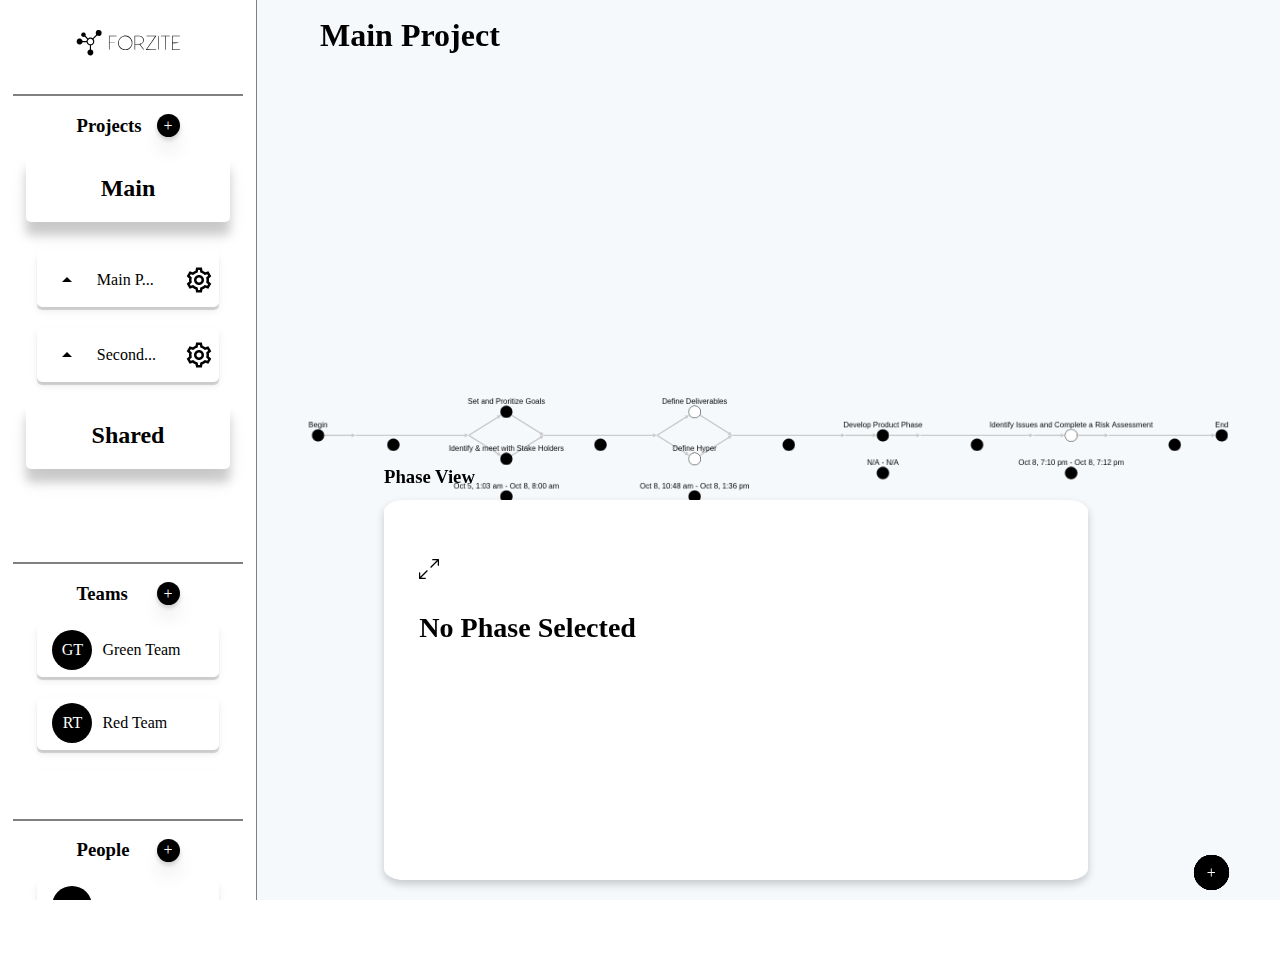
<file: projectMap.html>
<!doctype html>

<html lang="en">
<head>
  <meta charset="utf-8">
  <meta name="viewport" content="width=device-width, initial-scale=1">

  <title>ForeZite Map </title>
  <meta name="description" content="General Project Managment Software Application">
  <meta name="author" content="SitePoint">

  <meta property="og:title" content="ForeZite">
  <meta property="og:type" content="website">
  <meta property="og:url" content="https://www.sitepoint.com/a-basic-html5-template/">
  <meta property="og:description" content="General Project Managment Software">
  <meta property="og:image" content="image.png">

  <link rel="stylesheet" href="css/ProjectMap/project_map.css">

<!-- https://www.svgrepo.com/svg/67631/back-arrow -->

</head>

<body class="main_body" style="margin:0px;">

<div class="project_body">
  <div  class="project_menu">
    <!-- logo -->
      <a href="index.html">
        <img src="img/ProjectMap/FZ_plain.svg" alt="" class="logo">
      </a>
      <div style="margin-top:0px;" class="menu_section"></div>

      <!-- Projects -->
      <div class="add_project_content" onclick="show_modal({create_project: true})" style="display:flex; flex-direction:column; justify-content:center; align-items: center;" >
        <div style="display:flex; align-items: center" >
            <h3 style="width:80px;">Projects</h3>
            <div class="add_project">
              <p>+</p>
            </div>
        </div>
      </div>

      <!-- Project Content -->



        <div style="display:flex; flex-direction:column; justify-content:center; align-items: center;">


        <div class="folder">
          <h2>Main</h2>
        </div>

        <div id="main_projects_container" class="project_container">
          <div id="1project_unique_id_project_card"  class="project_card">
            <div  onclick="toggle_project_sub_phase_container('1project_unique_id')" class="project_arrow_container">
              <div id ="1project_unique_id_arrow" class="arrow-up"></div>
            </div>
            <p style="
              width: 50%;
              white-space: nowrap;
              overflow: hidden;
              text-overflow: ellipsis;
              ">
              Main
            </p>
            <div class="project_id">
              <img height="30px" src="img/ProjectMap/settings.svg" alt="">
            </div>
          </div>

          <div id="1project_unique_id_project_sub_phase_container" class="project_sub_phase_container">
            <div class="project_sub_phase_item">
              <p style="
              width: 50%;
              white-space: nowrap;
              overflow: hidden;
              text-overflow: ellipsis;
              " >Work</p>
            </div>
          </div>

          <div id="2project_unique_id_project_card"  class="project_card">
            <div  onclick="toggle_project_sub_phase_container('2project_unique_id')" class="project_arrow_container">
              <div id ="2project_unique_id_arrow" class="arrow-up"></div>
            </div>
            <p style="
              width: 50%;
              white-space: nowrap;
              overflow: hidden;
              text-overflow: ellipsis;
              ">
              Main
            </p>
            <div class="project_id">
              <img height="30px" src="img/ProjectMap/settings.svg" alt="">
            </div>
          </div>

          <div id="2project_unique_id_project_sub_phase_container" class="project_sub_phase_container">
            <div class="project_sub_phase_item">
              <p style="
              width: 50%;
              white-space: nowrap;
              overflow: hidden;
              text-overflow: ellipsis;
              " >Work</p>
            </div>
          </div>

          <div id="3project_unique_id_project_card"  class="project_card">
            <div  onclick="toggle_project_sub_phase_container('3project_unique_id')" class="project_arrow_container">
              <div id ="3project_unique_id_arrow" class="arrow-up"></div>
            </div>
            <p style="
              width: 50%;
              white-space: nowrap;
              overflow: hidden;
              text-overflow: ellipsis;
              ">
              Main
            </p>
            <div class="project_id">
              <img height="30px" src="img/ProjectMap/settings.svg" alt="">
            </div>
          </div>

          <div id="3project_unique_id_project_sub_phase_container" class="project_sub_phase_container">
            <div class="project_sub_phase_item">
              <p style="
              width: 50%;
              white-space: nowrap;
              overflow: hidden;
              text-overflow: ellipsis;
              " >Work</p>
            </div>
          </div>



        </div>

        <div class="folder">
          <h2>Shared</h2>
        </div>

        <div id="shared_project_container" class="project_container">
          <div id="4project_unique_id_project_card"  class="project_card">
            <div  onclick="toggle_project_sub_phase_container('4project_unique_id')" class="project_arrow_container">
              <div id ="4project_unique_id_arrow" class="arrow-up"></div>
            </div>
            <p style="
              width: 50%;
              white-space: nowrap;
              overflow: hidden;
              text-overflow: ellipsis;
              ">
              Main
            </p>
            <div class="project_id">
              <img height="30px" src="img/ProjectMap/settings.svg" alt="">
            </div>
          </div>

          <div id="4project_unique_id_project_sub_phase_container" class="project_sub_phase_container">
            <div class="project_sub_phase_item">
              <p style="
              width: 50%;
              white-space: nowrap;
              overflow: hidden;
              text-overflow: ellipsis;
              " >Work</p>
            </div>
          </div>

          <div id="5project_unique_id_project_card"  class="project_card">
            <div  onclick="toggle_project_sub_phase_container('5project_unique_id')" class="project_arrow_container">
              <div id ="5project_unique_id_arrow" class="arrow-up"></div>
            </div>
            <p style="
              width: 50%;
              white-space: nowrap;
              overflow: hidden;
              text-overflow: ellipsis;
              ">
              Main
            </p>
            <div class="project_id">
              <img height="30px" src="img/ProjectMap/settings.svg" alt="">
            </div>
          </div>

          <div id="5project_unique_id_project_sub_phase_container" class="project_sub_phase_container">
            <div class="project_sub_phase_item">
              <p style="
              width: 50%;
              white-space: nowrap;
              overflow: hidden;
              text-overflow: ellipsis;
              " >Work</p>
            </div>
          </div>

          <div id="6project_unique_id_project_card"  class="project_card">
            <div  onclick="toggle_project_sub_phase_container('6project_unique_id')" class="project_arrow_container">
              <div id ="6project_unique_id_arrow" class="arrow-up"></div>
            </div>
            <p style="
              width: 50%;
              white-space: nowrap;
              overflow: hidden;
              text-overflow: ellipsis;
              ">
              Main
            </p>
            <div class="project_id">
              <img height="30px" src="img/ProjectMap/settings.svg" alt="">
            </div>
          </div>

          <div id="6project_unique_id_project_sub_phase_container" class="project_sub_phase_container">
            <div class="project_sub_phase_item">
              <p style="
              width: 50%;
              white-space: nowrap;
              overflow: hidden;
              text-overflow: ellipsis;
              " >Work</p>
            </div>
          </div>



        </div>

      </div>

<div class="menu_section"></div>

    <!-- Team -->
    <div style="display:flex; flex-direction:column; justify-content:center; align-items: center;" >
      <div class="add_project_content" onclick="show_modal({team_create:true})" style="display:flex; align-items: center" >
          <h3 style="width:80px;">Teams</h3>
          <div class="add_project">
            <p>+</p>
          </div>
      </div>


      <div id="team_container_elm"  class="person_container">
        <div class="person_card">
          <div class="person_id">
            <p>GO</p>
          </div>
          <p style="
            width: 50%;
            white-space: nowrap;
            overflow: hidden;
            text-overflow: ellipsis;
            ">
            Gabriel Ogbonnaya
          </p>
        </div>

        <div class="person_card">
          <div class="person_id">
            <p>GO</p>
          </div>
          <p style="
            width: 50%;
            white-space: nowrap;
            overflow: hidden;
            text-overflow: ellipsis;
            ">
            Gabriel Ogbonnaya
          </p>
        </div>

        <div class="person_card">
          <div class="person_id">
            <p>GO</p>
          </div>
          <p style="
            width: 50%;
            white-space: nowrap;
            overflow: hidden;
            text-overflow: ellipsis;
            ">
            Gabriel Ogbonnaya
          </p>
        </div>


      </div>


    </div>
<div class="menu_section"></div>

<!-- Team Member-->

  <div  style="display:flex; flex-direction:column; justify-content:center; align-items: center;" >
        <div  style="display:flex; align-items: center" class="add_project_content"  onclick="show_modal({people_create:true})">
            <h3 style="width:80px;white-space: nowrap;">People</h3>
            <div class="add_project">
              <p>+</p>
            </div>
        </div>
            <!-- Search feild when content passes max height -->

            <div id="person_container_elm" class="person_container">
              <div class="person_card">
                <div class="person_id">
                  <p>GO</p>
                </div>
                <p style="
                  width: 50%;
                  white-space: nowrap;
                  overflow: hidden;
                  text-overflow: ellipsis;
                  ">
                  Gabriel Ogbonnaya
                </p>
              </div>

              <div class="person_card">
                <div class="person_id">
                  <p>GO</p>
                </div>
                <p style="
                  width: 50%;
                  white-space: nowrap;
                  overflow: hidden;
                  text-overflow: ellipsis;
                  ">
                  Gabriel Ogbonnaya
                </p>
              </div>

              <div class="person_card">
                <div class="person_id">
                  <p>GO</p>
                </div>
                <p style="
                  width: 50%;
                  white-space: nowrap;
                  overflow: hidden;
                  text-overflow: ellipsis;
                  ">
                  Gabriel Ogbonnaya
                </p>
              </div>


            </div>



      </div>

  </div>

<!-- Project map -->
    <div class="project_map">

            <!-- The Modal -->
      <div id="myModal" class="modal">

        <!-- Modal content -->
        <div class="modal-content">

          <div id="modal_error_alert" class="error_modal" onclick="close_error_modal(this) ">
            <div style="position:relative; width: 100%; height: 100%; display:flex; justify-content:center;">

              <p id="modal_error_alert_error_message">Error Modal</p>
            </div>

          </div>



          <span class="close">&times;</span>
          <!-- confir delete -->
          <div class="confirmDelete">
            <h1 style="margin:auto" >Confirm Delete </h1>
            <h3 id= "delete_header_name" style="margin:auto; margin-top:50px;" >Phase Name</h3>
            <div style="display:flex; justify-content: space-around; ">
              <div onclick="close_modal()" class="pblack_button"><p>Cancel</p></div>
              <div onclick="confirm_delete()" class="pblack_button"><p>Confirm</p></div>
            </div>
          </div>

          <!-- add a task modal  -->

          <div class="task_create_edit_modal">
            <h1 id="task_creation_edit_header" style="margin:auto" >Create Task </h1>
            <p><b>Task Detail</b></p>
            <div id="modal_task_detail" data-text="Task Info Here:"contenteditable="true" class="task_input_feild"></div>
            <p><b>Start Task</b></p>

            <div class="task_start_options">

                    <!-- immidiatley after previous task  -->
                    <div  style=" display:flex; justify-content: space-between; align-items:center">

                      <label  class="switch ">
                        <input id="immi_start_task_switch" onchange="choose_task_start_time(this)" type="checkbox" checked>
                        <span class="slider round"></span>
                    </label>
                    <p>Immidiatley After Last Phase Task</p>

                    </div>
                    <!--  time unit after previsus task  -->
                    <div style="filter: blur(1px); display:flex; justify-content: space-between; align-items:center">

                      <label  class="switch ">
                        <input id="time_after_prev_task_switch"  onchange="choose_task_start_time(this)"  type="checkbox" >
                        <span class="slider round"></span>
                    </label>

                      <div style="display:flex; justify-content: center; align-items:center">
                        <input id="time_after_prev_task_input" onchange="set_start_time_on_change()" style="width:30px;" type="number" min="1" name="" value="">
                        <select id="time_after_prev_task_input_unit" onchange="set_start_time_on_change()"  name="time_unit" time>
                          <option value="min">min(s)</option>
                          <option value="hour">hour(s)</option>
                          <option value="day">day(s)</option>
                          <option value="week">week(s)</option>

                        </select>
                        <p class="p_after_previous_task" >After Last Phase Task</p>
                      </div>


                    </div>

                    <!-- pick a date  -->
                    <div  style="filter: blur(1px); display:flex;  justify-content: space-between; align-items:center">
                        <label class="switch ">
                          <input id="custom_start_switch"  onchange="choose_task_start_time(this)" type="checkbox" >
                          <span class="slider round"></span>
                      </label>
                      <div style="display:flex; justify-content: center;">
                        <input id ="custom_task_start_date" class ="date_picker" onchange="set_start_time_on_change()" type="date" id="start" name="trip-start" value="2018-07-22" min="2018-01-01" max="2021-12-31">
                        <input id="custom_task_start_time" style="width:96px;" onchange="set_start_time_on_change()" type="time" id="appt" name="appt"
                        min="09:00" max="18:00" required>
                      </div>
                    </div>
            </div>
            <p><b>Duration</b></p>
              <!-- Duration of task  -->
              <div style="display:flex; justify-content: center; align-items:center">
                <input id="task_duration_time_digit" onchange="couple_duration_deadline('duration')" style="width:30px;" type="number" name="" min="1" value="">
                <select id="task_duration_time_unit" onchange="couple_duration_deadline('duration')" name="time_unit" time>
                  <option value="min">min(s)</option>
                  <option value="hour">hour(s)</option>
                  <option value="day">day(s)</option>
                  <option value="week">week(s)</option>
                </select>
              </div>

            <p><b>Deadline</b></p>
            <!-- pick a date  -->

            <div  style="display:flex;  justify-content: space-between; align-items:center">

              <div style="display:flex; justify-content: center;">

                <input  disabled  onchange="couple_duration_deadline('deadline')" type="date" id="task_deadline_date" name="trip-start" value="2018-07-22" min="2018-01-01" max="2021-12-31" style="">
                <input disabled onchange="couple_duration_deadline('deadline')" type="time" id="task_deadline_time" name="appt"min="09:00" max="18:00"  style="width: 96px;"  required style="width:96px;">
              </div>
            </div>

            <p><b>Deliverables</b></p>
            <div id="modal_task_deliverables" data-text="Deliverables Info Here:"contenteditable="true" class="task_input_feild"></div>

            <p><b>Team Members</b> </p>
            <div  class="team_member_container" >
              <div class="">
                <h5 style="text-align: center;" >People</h5>
                <div class="options_members_list">
                      <div class="member_option">
                          <p class="member_option_text"> Gabriel Ogbonnay</p>
                      </div>
                      <div class="member_option">
                          <p class="member_option_text" > Gabriel Ogbonnay</p>
                      </div>
                      <div class="member_option">
                          <p class="member_option_text" > Gabriel Ogbonnay</p>
                      </div>
                      <div class="member_option">
                          <p class="member_option_text" > Gabriel Ogbonnay</p>
                      </div>
                </div>
              </div>

              <div class="">
                <h5 style="text-align: center;" >Team</h5>
                <div class="options_members_list">
                      <div class="team_option">
                          <p class="member_option_text" > Gabriel Ogbonnay</p>
                      </div>
                      <div class="team_option">
                        <p class="member_option_text" > Gabriel Ogbonnay</p>
                      </div>
                      <div class="team_option">
                        <p class="member_option_text" > Gabriel Ogbonnay</p>
                      </div>
                      <div class="team_option">
                        <p class="member_option_text" > Gabriel Ogbonnay</p>
                      </div>
                      <div class="team_option">
                        <p class="member_option_text" > Gabriel Ogbonnay</p>
                      </div>
                      <div class="team_option">
                        <p class="member_option_text" > Gabriel Ogbonnay</p>
                      </div>
                      <div class="team_option">
                        <p class="member_option_text" > Gabriel Ogbonnay</p>
                      </div>
                      <div class="team_option">
                        <p class="member_option_text" > Gabriel Ogbonnay</p>
                      </div>
                </div>
              </div>

            </div>


            <div style="display:flex; justify-content: space-around; width: 100%;">
              <div onclick="close_modal()" class="pblack_button"><p>Cancel</p></div>
              <div id="create_task_modal_confirm" onclick="modal_create_task()" class="pblack_button"><p>Create Task</p></div>
            </div>
          </div>
          <!--end add a task modal  -->
          <!-- add a story modal  -->
          <div class="story_create_edit_modal">
            <h1 id="story_creation_edit_header" style="margin:auto" >Create Story </h1>
            <p> <b> Status</b> </p>
            <select id="story_status_options">

            </select>
            <p><b>Story Detail</b></p>
            <div id="modal_story_detail" data-text="Story Info Here:"contenteditable="true" class="task_input_feild"></div>
            <p><b>Story Start</b></p>
            <div style="display:flex; justify-content: center;">
                        <input id="custom_story_start_date" class="date_picker" type="date" name="trip-start" value="2018-07-22" min="2018-01-01" max="2021-12-31">
                        <input id="custom_story_start_time" style="width:96px;" type="time" name="appt" min="09:00" max="18:00" required="">
            </div>
              <p><b>Story Stop</b></p>
            <div style="display:flex; justify-content: center;">
                        <input id="custom_story_end_date" class="date_picker"  type="date" name="trip-start" value="2018-07-22" min="2018-01-01" max="2021-12-31">
                        <input id="custom_story_end_time" style="width:96px;" type="time" name="appt" min="09:00" max="18:00" required="">
            </div>
            <div style="display:flex; justify-content: space-around; width: 100%;">
              <div onclick="close_modal()" class="pblack_button"><p>Cancel</p></div>
              <div onclick="modal_create_story()" class="pblack_button"><p>Create Story</p></div>
            </div>

          </div>
          <!-- end a story modal  -->

          <!-- add a phase Modal -->
          <div class="phase_create_edit_modal">
            <h1 id="phase_creation_edit_header" style="margin:auto" >Create Phase </h1>

            <p><b>Phase Name</b></p>
            <input id="modal_phase_name" type="text" name="" value="" placeholder="Phase Name">
            <p id="sub_phase_modal_header"><b>Sub Phase</b></p>
            <div  style=" display:flex; justify-content: space-between; align-items:center">

            <label id="sub_phase_modal_switch" class="switch ">
              <input id="phase_switch" onchange="" type="checkbox" >
              <span class="slider round"></span>
          </label>
        </div>


            <div style="display:flex; justify-content: space-around; width: 100%;">
              <div onclick="close_modal()" class="pblack_button"><p>Cancel</p></div>
              <div onclick="create_phase()" class="pblack_button"><p>Create Phase</p></div>
            </div>

          </div>
          <!-- end a phase Modal -->

          <!-- edit people -->
          <div class="people_edit_modal">
              <!-- generarated in options.people_edit -->
          </div>
          <!-- end people edit -->

          <!-- edit team  -->
          <div class="team_edit_modal">

          </div>
          <!-- edit team -->

          <!-- edit project -->
          <div class="project_edit_modal">

          </div>
          <!-- edit project -->



        </div>

      </div>
      <div style=" display: flex; flex-direction: column;justify-content: center; position: absolute; top: 7%;left: 50%;transform: translate(-50%, -50%); z-index: 10 ;" >

        <h1 id="project_scheme_title" style=" width: 50vw;white-space: nowrap; overflow: hidden; text-overflow: ellipsis;" ></h1>
        <div style="display:flex">
          <img id="project_scheme_back" src="img/ProjectMap/backarrow.svg"  onclick="pop_nav_stack()" height="30" width="30"style="visibility: hidden; margin-right: 10px; margin-top:24px;" />

          <img id="subphase_delete"  height="30" width="30" onclick="show_modal({phase_delete:true, delete:true, subphase:true})"   style="visibility: hidden; margin-left: 30px; margin-top:24px;" src="img/ProjectMap/delete.svg" >

        </div>

      </div>

      <div id="user_diplay_message" onclick="hide_user_message_ui()" class="user_diplay_message_content">
          <p>hello</p>
      </div>

      <div onclick="toggle_project_options()" class="project_options_button">+</div>
      <div onclick="toggle_project_menu_width()" class="project_menu_button">Menu</div>
      <div onclick="toggle_phase_view()" class="project_phase_view_button">Phase View</div>
      <div onclick="toggle_task_view()" class="project_task_view_button">Task View</div>
      <div class="project_report_button">Report</div>

      <div id="phase_card" class="card">
        <div id = "phase_card_phase_menu" class="phase_menu">
          <img onclick="show_modal({phase_delete:true, delete:true})"  height="20" width="20" src="img/ProjectMap/delete.svg" >
          <div onclick="show_modal({ add_task:true})" class ="phase_add_task">+</div>
          <div onclick="show_modal({edit_phase:true})">
            <img  height="20" width="20" src="img/ProjectMap/edit.svg" >
          </div>
          <img onclick="expand_card('phase_card',this)"  height="20" width="20" src="img/ProjectMap/expand.svg" >

        </div>

        <div class="phase_view">
          <h3>Phase View</h3>
        </div>
        <div style="display:flex; align-items: center;">
          <h3 id="phase_name_card" style="
                                overflow: hidden;
                                white-space: nowrap;
                                text-overflow: ellipsis;
                                ">Phase name: 48</h3>
          <!-- max-width: 150px removed the max with from phase header -->

        </div>
        <div id="phase_task_list_container" class="phase_task_list">

          <div id="1unique_task_id_card" class="task_item">

            <div class="task_container">

              <div class="task_menu">
                <img onclick="show_modal({task_delete :'task_unique_id',delete:true})" height="20" width="20" src="img/ProjectMap/delete.svg" >
                <div class="add_story"><p>+</p></div>
                <img class="task_edit_button" height="20" width="20" src="img/ProjectMap/edit.svg">
              </div>

              <div style="margin-top:20px" class="task_des">
                <p><b>Task Details:</b></p>
                <p style=""> <b>Num:</b> 1</p>
                <p>Research Finsh The websites</p>
              </div>
              <div  class="status">
                <p> <b>Status:</b></p>
                <p>Pending</p>
              </div>
              <div class="start">
                <p><b>Start: </b> </p>
              <p>07/23/21</p>
            </div>
              <div class="dur">
                <p><b>Duration:</b></p>
                <p> 8 days</p>
              </div>
              <div class="task_deadline">
                <p><b>Deadline: </b></p>
                <p>07/23/21</p>
              </div>
              <div class="task_deliv">
                <p><b>Deliverables</b></p>
                <div class="deliverable_container">
                  <p>Google Doc</p>
                </div>
              </div>
              <div class="task_team_m">
                <div class="img_list"></div>
                <p><b>Individuals:</b> </p>
                <p>12</p>
              </div>

            </div>
            <div  onclick="toggle_story_container('1unique_task_id')" class="task_story_arrow">
              <div id = "1unique_task_id_arrow" class="task_arrow_up" ></div>
            </div>
          </div>

          <div id ="1unique_task_id_story_container" class="story_container">

            <div id = "_1_story_id" class="story">
                  <div class="task_menu">
                    <img onclick="show_modal({story_delete:_1_story_id,delete:true})"  height="20" width="20" src="img/ProjectMap/delete.svg" >
                    <img class="task_edit_button" height="20" width="20" src="img/ProjectMap/edit.svg">
                  </div>

                  <div  class="status">
                    <p> <b> Task Status:</b></p>
                    <p>Pending</p>
                  </div>

                  <div class="start">
                    <p><b>Start: </b> </p>
                  <p>07/23/21</p>
                </div>

                <div class="task_deadline">
                  <p><b>Stop: </b></p>
                  <p>07/23/21</p>
                </div>

                <div style="margin-top:20px" class="task_des">
                  <p><b>Story Details:</b></p>
                  <p>Research Finsh The websites</p>
                </div>
            </div>

          </div>

          <div class="task_item"></div>
          <div class="task_item"></div>

        </div>

      </div>

      <div id="task_card"class="card2">
        <img onclick="expand_card('task_card',this)" style="position: absolute;left: 5%;top: 40px;"  height="20" width="20" src="img/ProjectMap/expand.svg" >

        <div id="task_view_ui_member_menu" class="task_member_menu">

          <div class="team_member_task_option">
            Bob
          </div>

          <div class="team_member_task_option">
            Jim
          </div>

        </div>

        <div class="phase_view">
          <h3>Task View</h3>
        </div>
        <div style="display:flex; align-items: center;">
          <h3 id="task_view_ui_task_count" >Task Count: 48</h3>

        </div>
        <div id="task_view_ui_task_container" class="phase_task_list">

          <div class="task_item">

            <div class="task_container">

              <div class="task_menu">
                <img onclick="show_modal({task_delete: 'task_unique_id',delete:true})"  height="20" width="20" src="img/ProjectMap/delete.svg" >
                <div class="add_story"><p>+</p></div>
                <img class="task_edit_button" height="20" width="20" src="img/ProjectMap/edit.svg">
              </div>

              <div style="margin-top:20px" class="task_des">
                <p><b>Task Details:</b></p>
                <p style=""> <b>Num:</b> 1</p>
                <p>Research Finsh The websites</p>
              </div>
              <div  class="status">
                <p> <b>Status:</b></p>
                <p>Pending</p>
              </div>
              <div class="start">
                <p><b>Start: </b> </p>
              <p>07/23/21</p>
            </div>
              <div class="dur">
                <p><b>Duration:</b></p>
                <p> 8 days</p>
              </div>
              <div class="task_deadline">
                <p><b>Deadline: </b></p>
                <p>07/23/21</p>
              </div>
              <div class="task_deliv">
                <p><b>Deliverables</b></p>
                <div class="deliverable_container">
                  <p>Google Doc</p>
                </div>
              </div>
              <div class="task_team_m">
                <div class="img_list"></div>
                <p><b>Individuals:</b> </p>
                <p>12</p>
              </div>

            </div>

            <div  onclick="toggle_story_container('2unique_task_id')" class="task_story_arrow">
              <div id = "2unique_task_id_arrow" class="task_arrow_up" ></div>
            </div>

          </div>

          <div id ="2unique_task_id_story_container" class="story_container">

            <div class="story">
                  <div class="task_menu">
                    <img onclick="show_modal({story_delete: 'story_unique_id',delete:true})" height="20" width="20" src="img/ProjectMap/delete.svg" >
                    <img class="task_edit_button" height="20" width="20" src="img/ProjectMap/edit.svg">
                  </div>

                  <div  class="status">
                    <p> <b> Task Status:</b></p>
                    <p>Pending</p>
                  </div>

                  <div class="start">
                    <p><b>Start: </b> </p>
                  <p>07/23/21</p>
                </div>

                <div class="task_deadline">
                  <p><b>Stop: </b></p>
                  <p>07/23/21</p>
                </div>

                <div style="margin-top:20px" class="task_des">
                  <p><b>Story Details:</b></p>
                  <p>Research Finsh The websites</p>
                </div>
            </div>

          </div>

          <div class="task_item"></div>
          <div class="task_item"></div>

        </div>

      </div>
      <div id="cy"></div>
      </div>
    </div>

    <!-- button to bring out menu in phone mode  -->

</div>




<script type="text/javascript" src="js/ProjectMap/cytoscape.min.js"></script>
<script type="text/javascript" src="js/ProjectMap/projectMap.js"></script>
<script type="text/javascript" src="js/ProjectMap/util.js"></script>
<script type="text/javascript" src="js/ProjectMap/ui_creation.js"></script>
<script type="text/javascript" src="js/ProjectMap/ux.js"></script>


</body>
</html>
</file>
<file: css/ProjectMap/project_map.css>
.main_body{
  height: 100%;
  overflow: hidden;
}

.project_menu{
  width: 20vw;
  height: 100vh;
  background: white;
  border-right: solid 1px grey;
  overflow-y: auto;
  overflow-x: hidden;
  transition: all .3s;

}
.project_menu_width_tog{
  width: 0px;
}
.project_body{
  display: flex;
  flex-direction: row;
  width: 100%;
}

.project_map{
  flex-grow: 1;
  background-color: #f6f9fc;
  transition: .3s;
  overflow-x: hidden;
}


.logo{
  width: 100%;
  height: 10vh;
}

.add_project{
  width: 23px;
  height: 23px;
  border-radius: 50%;
  background-color: black;
  display: flex;
  justify-content: center;
  align-items: center;
  box-shadow: 0 3px 4px 0 rgba(0,0,0,0.16), 0 14px 19px 0 rgba(0,0,0,0.07);
  cursor: pointer;
}

.add_project p{
  color: white;

}

.folder{
  width: 80%;
  height: 10;
  border-radius: 5px;
  margin-bottom: 30px;
  box-shadow: 0 13px 10px 0 rgba(0,0,0,0.16), 0 14px 19px 0 rgba(0,0,0,0.07);
  display: flex;
  flex-direction: row;
  justify-content: center;
  align-items: center;

}


.project_container{
  max-height: 150px;
  overflow-y: auto;
  vertical-align: bottom;
  min-width: 89%;
  display: list-item;

}

.project_card{
  width: 80%;
  white-space: nowrap;
  overflow: hidden;
  text-overflow: ellipsis;
  min-height: 53px;
  border-radius: 5px;
  box-shadow: 0 3px 1px 0 rgb(0 0 0 / 16%), 0 4px 9px 0 rgb(0 0 0 / 7%);
  display: flex;
  flex-direction: row;
  justify-content: center;
  align-items: center;
  margin: auto;
  margin-bottom: 20px;
  cursor: pointer;
}

.arrow-up {
  width: 0;
  height: 0;
  border-left: 5px solid transparent;
  border-right: 5px solid transparent;
  border-bottom: 5px solid black;
  transition: all 0.3s;
}
.project_arrow_container{
  padding: 25px;
  transition: all 0.3s;
}



.project_id{
  width: 20px;
  height: 20px;
  padding: 10px;
  cursor: pointer;
  border-radius: 50%;

  display: flex;
  flex-direction: row;
  justify-content: center;
  align-items: center;

}

.project_sub_phase_container{
  height: 0px;
  display: list-item;
  width: 80%;
  overflow: hidden;
  transition: all 0.3s;
}

.project_sub_phase_item{
  width: 80%;
  white-space: nowrap;
  overflow: hidden;
  text-overflow: ellipsis;
  min-height: 53px;
  border-radius: 5px;
  box-shadow: 0 3px 1px 0 rgb(0 0 0 / 16%), 0 4px 9px 0 rgb(0 0 0 / 7%);
  display: flex;
  flex-direction: row;
  justify-content: center;
  align-items: center;
  margin: auto;
  margin-bottom: 20px;
  margin-left: 22px;
  transition: all 0.3s;
  background-color: black;
  color: white;
  cursor: pointer;

}

.menu_section {
  margin: auto;
  margin-top: 5vh;
  height: 2px;
  background-color: grey;
  width: 90%;
}
/* .exp{
  height: 300px;
} */
.person_container{
  max-height: 150px;
  overflow-y: auto;
  vertical-align: bottom;
  min-width: 89%;
  display: list-item;
  flex-direction: column;
  justify-content: center;
  align-items: center;
}

.person_card{
  width: 80%;
  white-space: nowrap;
  overflow: hidden;
  text-overflow: ellipsis;
  min-height: 53px;
  border-radius: 5px;
  box-shadow: 0 3px 1px 0 rgb(0 0 0 / 16%), 0 4px 9px 0 rgb(0 0 0 / 7%);
  display: flex;
  flex-direction: row;
  justify-content: center;
  align-items: center;
  margin: auto;
  margin-bottom: 20px;
  cursor: pointer;
}

.person_id{
  width: 40px;
  height: 40px;
  border-radius: 50%;
  background-color: black;
  color: white;
  margin-left: -10px;
  margin-right: 10px;
  display: flex;
  flex-direction: row;
  justify-content: center;
  align-items: center;

}



#cy {
  width: 100%;
  height: 100%;

}

.project_options_button{
  position:absolute;
  bottom:10px;
  right: 4%;
  height:35px;
  width:35px;
  border-radius:50%;
  background-color:black;
  color: white;
  display: flex;
  justify-content: center;
  align-items: center;
  z-index: 20;
  cursor: pointer;

}

.project_menu_button{

  position:absolute;
  bottom:10px;
  right: 4%;
  height:35px;
  width:35px;
  border-radius:50%;
  background-color:black;
  color: white;
  display: flex;
  justify-content: center;
  align-items: center;
  z-index: 19;
  transition: 0.3s;
  text-align: center;
  font-size: x-small;
  cursor: pointer;
}
.project_phase_view_button{
  position:absolute;
  bottom:10px;
  right: 4%;
  height:35px;
  width:35px;
  border-radius:50%;
  background-color:black;
  color: white;
  display: flex;
  justify-content: center;
  align-items: center;
  z-index: 18;
  transition: 0.3s;
  text-align: center;
  font-size: x-small;
  cursor: pointer;
}
.project_task_view_button{
  position:absolute;
  bottom:10px;
  right: 4%;
  height:35px;
  width:35px;
  border-radius:50%;
  background-color:black;
  color: white;
  display: flex;
  justify-content: center;
  align-items: center;
  z-index: 17;
  transition: 0.3s;
  text-align: center;
  font-size: x-small;
  cursor: pointer;
}
.project_report_button{
  position:absolute;
  bottom:10px;
  right: 4%;
  height:35px;
  width:35px;
  border-radius:50%;
  background-color:black;
  color: white;
  display: flex;
  justify-content: center;
  align-items: center;
  z-index: 16;
  transition: 0.3s;
  text-align: center;
  font-size: x-small;
  cursor: pointer;
}




.card{
  position: absolute;
  bottom: 20px;
  right: 15%;
  z-index: 3;
  box-shadow: 0 4px 8px 0 rgba(0,0,0,0.2);
  transition: 0.3s;
  width: 55%;
  height: 40%;
  background-color: white;
  border-radius: 3%;
  display: flex;
  flex-direction: column;
  align-items: center;
  padding-top: 20px;
  transition: 0.3s;

}

.card2{
  visibility: hidden;
  position: absolute;
  bottom: 20px;
  right: 15%;
  z-index: 3;
  box-shadow: 0 4px 8px 0 rgba(0,0,0,0.2);
  transition: 0.3s;
  width: 55%;
  height: 40%;
  background-color: white;
  border-radius: 3%;
  display: flex;
  flex-direction: column;
  align-items: center;
  padding-top: 20px;
  transition: 0.3s;


}

.expand_container{
  height: 80%;
}

.phase_view{
  position: absolute;
  top: -53px;
  left: 0;
}

#phase_name_card{
display: flex;
flex-direction: column;
justify-content: center;
align-items: center;
}
.phase_task_list{
  height: 100%;

  width: 90%;
  display: list-item;
  overflow-x: hidden;
  overflow-y: auto;
}

.task_item{
  position: relative;
  margin: auto;
  margin-bottom: 15px;
  width: 95%;
  height: auto;
  box-shadow: 0 4px 8px 0 rgba(0,0,0,0.2);
  display: flex;
  box-shadow: 0 3px 10px rgb(0 0 0 / 0.2);
  margin-top: 10px;

  overflow: hidden;


}

.task_container{
  width: 100%;
  height: 100%;
  position: relative;
  cursor: pointer;
}

.delete{

  position: absolute;
  right: 3%;
  bottom:  2%;
}

.phase_menu{
  position: absolute;
  left: 3%;
  top: 1%;
  height: auto;
  width: 35%;
  display: flex;
  flex-direction: row;
  justify-content: space-around;
  align-items: center;
  cursor: pointer;
}

.task_member_menu{
  position: absolute;
  left: 3%;
  top: 1%;
  height: auto;
  width: 95%;
  display: flex;
  flex-direction: row;
  justify-content: flex-start;
  align-items: center;
  overflow-x: auto;
}
.task_member_menu::-webkit-scrollbar {
        width: 2px;
    }

.team_member_task_option{
  height: 20px;
  width: auto;
  white-space: nowrap;
  background-color: black;
  color: white;
  padding: 5px 20px;
  margin-right: 20px;
  cursor: pointer;
  border-radius: 16px;
}

.phase_add_task{
  box-shadow: 0 4px 8px 0 rgba(0,0,0,0.2);
  width: 35px;
  height: 35px;
  border-radius: 50%;
  background-color: black;
  display: flex;
  flex-direction: row;
  justify-content: center;
  align-items: center;
  box-shadow: 0 3px 4px 0 rgba(0,0,0,0.16), 0 14px 19px 0 rgba(0,0,0,0.07);
  cursor: pointer;
  color: white;
}
.task_menu{
  margin: 10px;
  height: auto;
  width: 50%;
  display: flex;
  flex-direction: row;
  justify-content: space-around;
  align-items: center;
  cursor: pointer;
}


.add_story{

  box-shadow: 0 4px 8px 0 rgba(0,0,0,0.2);
  width: 35px;
  height: 35px;
  border-radius: 50%;
  background-color: black;
  display: flex;
  justify-content: center;
  align-items: center;
  box-shadow: 0 3px 4px 0 rgba(0,0,0,0.16), 0 14px 19px 0 rgba(0,0,0,0.07);
  cursor: pointer;
  color: white;
}


.status{
  margin-top: 10px;
  margin: 10px;
  width: auto;
  height: auto;
  box-shadow: 0 4px 8px 0 rgba(0,0,0,0.2);
  display: flex;
  justify-content: center;
  align-items: center;
  border-radius: 5px;
  padding: 2px;
  flex-direction: column;
}

.start{
  margin: 10px;
  width: auto;
  height: 10%;
  box-shadow: 0 4px 8px 0 rgba(0,0,0,0.2);
  display: flex;
  justify-content: center;
  align-items: center;
  border-radius: 5px;
  padding: 2px;
  flex-direction: column;
}

.dur{
  margin: 10px;
  width: auto;
  height: auto;
  box-shadow: 0 4px 8px 0 rgba(0,0,0,0.2);
  display: flex;
  justify-content: center;
  align-items: center;
  border-radius: 5px;
  padding: 2px;
  flex-direction: column;
}

.task_des{
  margin: 10px;
  width: auto;
  height: auto;
  box-shadow: 0 4px 8px 0 rgba(0,0,0,0.2);
  display: flex;
  flex-direction: column;
  justify-content: center;
  align-items: center;
  border-radius: 5px;
  padding: 2px;
  text-align: center;
}
.task_team_m{
  margin: 10px;
  width: auto;
  height: auto;
  box-shadow: 0 4px 8px 0 rgba(0,0,0,0.2);
  display: flex;
  justify-content: center;
  align-items: center;
  border-radius: 5px;
  padding: 2px;
  flex-direction: column;
}

.task_deliv{
  margin: 10px;
  width: auto;
  height: auto;
  box-shadow: 0 4px 8px 0 rgba(0,0,0,0.2);
  display: flex;
  justify-content: center;
  flex-direction: column;
  align-items: center;
  border-radius: 5px;
  padding: 2px;
}

.task_deadline{

  margin: 10px;
  width: auto;
  height: auto;
  box-shadow: 0 4px 8px 0 rgba(0,0,0,0.2);
  display: flex;
  justify-content: center;
  align-items: center;
  border-radius: 5px;
  padding: 2px;
  flex-direction: column;
}
.task_story_arrow{
  position: absolute;
  bottom: 1%;
  left: 5px;
  border-radius: 50%;
  height: 30px;
  width: 30px;
  cursor: pointer;
  background-color: black;
  color: white;
  display: flex;
  justify-content: center;
  align-items: center;
  transition: all .3s;
}
.task_arrow_up{
  width: 0;
  height: 0;
  border-left: 5px solid transparent;
  border-right: 5px solid transparent;
  border-bottom: 5px solid white;
  transition: all 0.3s;
  z-index: 1;
}

.story_container{
  height:0px;
  overflow: hidden;
  transition: all .3s;

}

.story{
  position: relative;
  margin: auto;
  margin-bottom: 15px;
  width: 85%;
  height: auto;
  display: flex;
  flex-direction: column;
  box-shadow: 0 3px 10px rgb(0 0 0 / 0.2);
  margin-top: 10px;
  overflow: hidden;
  transition: all .3s;
  background-color: gainsboro;
}


/* The Modal (background) */
.modal {
  display: none; /* Hidden by default */
  position: absolute;; /* Stay in place */
  z-index: 2000; /* Sit on top */
  padding-top: 150px; /* Location of the box */
  left: 0;
  top: 0;
  width: 100%; /* Full width */
  height: 100%; /* Full height */
  overflow: auto; /* Enable scroll if needed */
  background-color: rgb(0,0,0); /* Fallback color */
  background-color: rgba(0,0,0,0.4); /* Black w/ opacity */
}



/* Modal Content */
.modal-content {
  background-color: #fefefe;
  margin: auto;
  padding: 20px;
  border: 1px solid #888;
  width: 80%;
  border-radius: 20px;
}

/* The Close Button */
.close {
  color: #aaaaaa;
  float: right;
  font-size: 28px;
  font-weight: bold;
}

.close:hover,
.close:focus {
  color: #000;
  text-decoration: none;
  cursor: pointer;
}

.error_modal{
  position: absolute;
  top: 88vh;
  left: 15%;
  visibility: hidden;
  padding: 10px;

  width: 60%;
  height: 150px;
  z-index: 1000;
  background-color: white;
  border-radius: 20px;

}

.user_diplay_message_content{
  position: absolute;
  top: 88vh;
  left: 15%;
  visibility: hidden;
  padding: 10px;
  display: flex;
  justify-content: center;

  width: 60%;
  height: 150px;
  z-index: 100000000;
  background-color: grey;
  color: white;
  border-radius: 20px;

}

.confirmDelete{
  display: flex;
  flex-direction: column;
  display: none;

}

.people_edit_modal{
  display: flex;
  flex-direction: column;
  display: none;
}

.team_edit_modal{
  display: flex;
  flex-direction: column;
  display: none;
}
.project_edit_modal{
  display: flex;
  flex-direction: column;
  display: none;
}

.pblack_button {
    margin-top: 50px;
    width: 40%;
    height: 5vh;
    background: black;
    border-radius: 20px;
    transition-duration: .2s;
    color: white;
    display: flex;
    justify-content: center;
    align-items: center;
    cursor: pointer;
}

.phase_create_edit_modal{
  display: flex;
  flex-direction: column;
  align-items: center;
  max-height: 50vh;
  overflow-y: auto;
  overflow-x: hidden;
  display: none;
}

.story_create_edit_modal{
  display: flex;
  flex-direction: column;
  align-items: center;
  max-height: 50vh;
  overflow-y: auto;
  overflow-x: hidden;
  display: none;
}

/* task create edit modal   */
.task_create_edit_modal{
  display: flex;
  flex-direction: column;
  align-items: center;
  max-height: 50vh;
  overflow-y: auto;
  overflow-x: hidden;
  display: none;

}

.task_input_feild{
  min-height: 200px;
  width: 60%;
  text-align: center;
  border: 1px solid black;
  border-radius: 15px;
  overflow: hidden;
  overflow-y: auto;
}

[contenteditable] {
  outline: 0px solid transparent;
}
[contentEditable=true]:empty:not(:focus):before{
    content:attr(data-text)
}

/* slider */
.switch {
  position: relative;
  display: inline-block;
  width: 60px;
  height: 34px;
}

.switch input {
  opacity: 0;
  width: 0;
  height: 0;
}

.slider {
  position: absolute;
  cursor: pointer;
  top: 0;
  left: 0;
  right: 0;
  bottom: 0;
  background-color: #ccc;
  -webkit-transition: .4s;
  transition: .4s;
}

.slider:before {
  position: absolute;
  content: "";
  height: 26px;
  width: 26px;
  left: 4px;
  bottom: 4px;
  background-color: white;
  -webkit-transition: .4s;
  transition: .4s;
}

input:checked + .slider {
  background-color: black;
}

input:focus + .slider {
  box-shadow: 0 0 1px black;
}

input:checked + .slider:before {
  -webkit-transform: translateX(26px);
  -ms-transform: translateX(26px);
  transform: translateX(26px);
}

/* Rounded sliders */
.slider.round {
  border-radius: 34px;
}

.slider.round:before {
  border-radius: 50%;
}

/* task start option */
.task_start_options{
  display:flex;
  flex-direction: column;
  width:60%;
}

.date_picker{
  width: auto;
}

.p_after_previous_task{
  width: auto;
}
/* Team members */
.team_member_container{

  width: 74%;
    display: flex;
    justify-content: space-between;
    align-items: center;
    align-items: flex-start;
}

.options_members_list{
  width: auto;
  max-height: 200px;
  overflow-y: auto;
  overflow-x: hidden;
  padding: 5px;


}
.options_members_list_team{
  width: auto;
  max-height: 200px;
  overflow-y: auto;
  overflow-x: hidden;
  padding: 5px;
}

.team_option{
  width: 220px;
  height: 50px;
  box-shadow: 0 3px 10px rgb(0 0 0 / 0.2);
  display: flex;
  justify-content: center;
  align-items: center;
  border-radius: 5px;
}

.member_option{
  width: 220px;
  height: 50px;
  box-shadow: 0 3px 10px rgb(0 0 0 / 0.2);
  display: flex;
  justify-content: center;
  align-items: center;
  border-radius: 5px;
  cursor: pointer;
}
.member_option_edit{
  width: 220px;
  height: 50px;
  box-shadow: 0 3px 10px rgb(0 0 0 / 0.2);
  display: flex;
  justify-content: center;
  align-items: center;
  border-radius: 5px;
  cursor: pointer;
}

.member_option_text{
  width: 80%;
   white-space: nowrap;
   overflow: hidden;
   text-overflow: ellipsis;
   text-align: center;
   cursor: pointer;
}


/*
 *  STYLE 1
 */

.project_menu::-webkit-scrollbar-track
{
	-webkit-box-shadow: inset 0 0 6px rgba(0,0,0,0.3);
	border-radius: 5px;
  background: transparent;  /* Optional: just make scrollbar invisible */
}

.project_menu::-webkit-scrollbar
{
	width: 0px;
  background: transparent;  /* Optional: just make scrollbar invisible */
  transition: all .3s;

}
.project_menu:hover::-webkit-scrollbar
{
	width: 10px;
  background: transparent;  /* Optional: just make scrollbar invisible */

}

.project_menu::-webkit-scrollbar-thumb
{
	border-radius: 5px;
	-webkit-box-shadow: inset 0 0 6px rgba(0,0,0,.3);
  background: transparent;  /* Optional: just make scrollbar invisible */
}

/* project_container */

.project_container::-webkit-scrollbar-track
{
	-webkit-box-shadow: inset 0 0 6px rgba(0,0,0,0.3);
	border-radius: 5px;
  background: transparent;  /* Optional: just make scrollbar invisible */
}

.project_container::-webkit-scrollbar
{
	width: 0px;
  background: transparent;  /* Optional: just make scrollbar invisible */
  transition: all .3s;

}
.project_container:hover::-webkit-scrollbar
{
	width: 10px;
  background: transparent;  /* Optional: just make scrollbar invisible */

}

.project_container::-webkit-scrollbar-thumb
{
	border-radius: 5px;
	-webkit-box-shadow: inset 0 0 6px rgba(0,0,0,.3);
  background: transparent;  /* Optional: just make scrollbar invisible */
}


/* person_container */

.person_container::-webkit-scrollbar-track
{
	-webkit-box-shadow: inset 0 0 6px rgba(0,0,0,0.3);
	border-radius: 5px;
  background: transparent;  /* Optional: just make scrollbar invisible */
}

.person_container::-webkit-scrollbar
{
	width: 0px;
  background: transparent;  /* Optional: just make scrollbar invisible */
  transition: all .3s;

}
.person_container:hover::-webkit-scrollbar
{
	width: 10px;
  background: transparent;  /* Optional: just make scrollbar invisible */

}

.person_container::-webkit-scrollbar-thumb
{
	border-radius: 5px;
	-webkit-box-shadow: inset 0 0 6px rgba(0,0,0,.3);
  background: transparent;  /* Optional: just make scrollbar invisible */
}

/* phase_task_list */

.phase_task_list::-webkit-scrollbar-track
{
	-webkit-box-shadow: inset 0 0 6px rgba(0,0,0,0.3);
	border-radius: 5px;
  background: transparent;  /* Optional: just make scrollbar invisible */
}

.phase_task_list::-webkit-scrollbar
{
	width: 0px;
  background: transparent;  /* Optional: just make scrollbar invisible */
  transition: all .3s;

}
.phase_task_list:hover::-webkit-scrollbar
{
	width: 10px;
  background: transparent;  /* Optional: just make scrollbar invisible */

}

.phase_task_list::-webkit-scrollbar-thumb
{
	border-radius: 5px;
	-webkit-box-shadow: inset 0 0 6px rgba(0,0,0,.3);
  background: transparent;  /* Optional: just make scrollbar invisible */
}

/* options_members_list */

.options_members_list::-webkit-scrollbar-track
{
	-webkit-box-shadow: inset 0 0 6px rgba(0,0,0,0.3);
	border-radius: 5px;
  background: transparent;  /* Optional: just make scrollbar invisible */
}

.options_members_list::-webkit-scrollbar
{
	width: 0px;
  background: transparent;  /* Optional: just make scrollbar invisible */
  transition: all .3s;

}
.options_members_list:hover::-webkit-scrollbar
{
	width: 10px;
  background: transparent;  /* Optional: just make scrollbar invisible */

}

.options_members_list::-webkit-scrollbar-thumb
{
	border-radius: 5px;
	-webkit-box-shadow: inset 0 0 6px rgba(0,0,0,.3);
  background: transparent;  /* Optional: just make scrollbar invisible */
}

/* options_members_list_team */

.options_members_list_team::-webkit-scrollbar-track
{
	-webkit-box-shadow: inset 0 0 6px rgba(0,0,0,0.3);
	border-radius: 5px;
  background: transparent;  /* Optional: just make scrollbar invisible */
}

.options_members_list_team::-webkit-scrollbar
{
	width: 0px;
  background: transparent;  /* Optional: just make scrollbar invisible */
  transition: all .3s;

}
.options_members_list_team:hover::-webkit-scrollbar
{
	width: 10px;
  background: transparent;  /* Optional: just make scrollbar invisible */

}

.options_members_list_team::-webkit-scrollbar-thumb
{
	border-radius: 5px;
	-webkit-box-shadow: inset 0 0 6px rgba(0,0,0,.3);
  background: transparent;  /* Optional: just make scrollbar invisible */
}

/* project_settings_alert_container */
.project_settings_alert_container::-webkit-scrollbar-track
{
	-webkit-box-shadow: inset 0 0 6px rgba(0,0,0,0.3);
	border-radius: 5px;
  background: transparent;  /* Optional: just make scrollbar invisible */
}

.project_settings_alert_container::-webkit-scrollbar
{
	width: 0px;
  background: transparent;  /* Optional: just make scrollbar invisible */
  transition: all .3s;

}
.project_settings_alert_container:hover::-webkit-scrollbar
{
	width: 10px;
  background: transparent;  /* Optional: just make scrollbar invisible */

}

.project_settings_alert_container::-webkit-scrollbar-thumb
{
	border-radius: 5px;
	-webkit-box-shadow: inset 0 0 6px rgba(0,0,0,.3);
  background: transparent;  /* Optional: just make scrollbar invisible */
}



@media  screen
 and (min-device-width: 220px)
 and (max-device-width: 415px)
 and (-webkit-min-device-pixel-ratio: 2) {
     .project_menu{
       /* do not show the menu on small screen due to distortion */
       width: 0px;
     }
     .project_menu_width_tog{
       width: 70vw;
       z-index: 40;
     }
     .person_container{
       /* container overflows on mobile this gets rid of the bug*/
       overflow-y: auto;
     }
     .card {
        width: 60%;
        overflow-x: hidden;
        padding: 20px;
    }

    .card2{
      width: 60%;
      overflow-x: hidden;
      padding: 20px;
    }

    .status{
      flex-direction: column;
    }

    .start{
      flex-direction: column;
    }

    .dur{
      flex-direction: column;
    }

    .task_des{
      flex-direction: column;

    }
    .task_team_m{
      flex-direction: column;

    }

    .task_deliv{
      flex-direction: column;

    }
    .task_deadline{
      flex-direction: column;
    }

    .task_menu{
      width: 90%;
    }
    .phase_menu{
      width: 90%;
    }

    .expand_container{
      height: 75%;
    }
    .task_start_options{
      width: 100%;
    }
    .team_member_container{
      width: 70%;
    }
    .member_option{
      width: 100px;
    }
    .team_option{
      width: 100px;
    }
    .date_picker{
      width: 110px;
    }

    .p_after_previous_task{
      width: 100px;
    }

}
</file>
